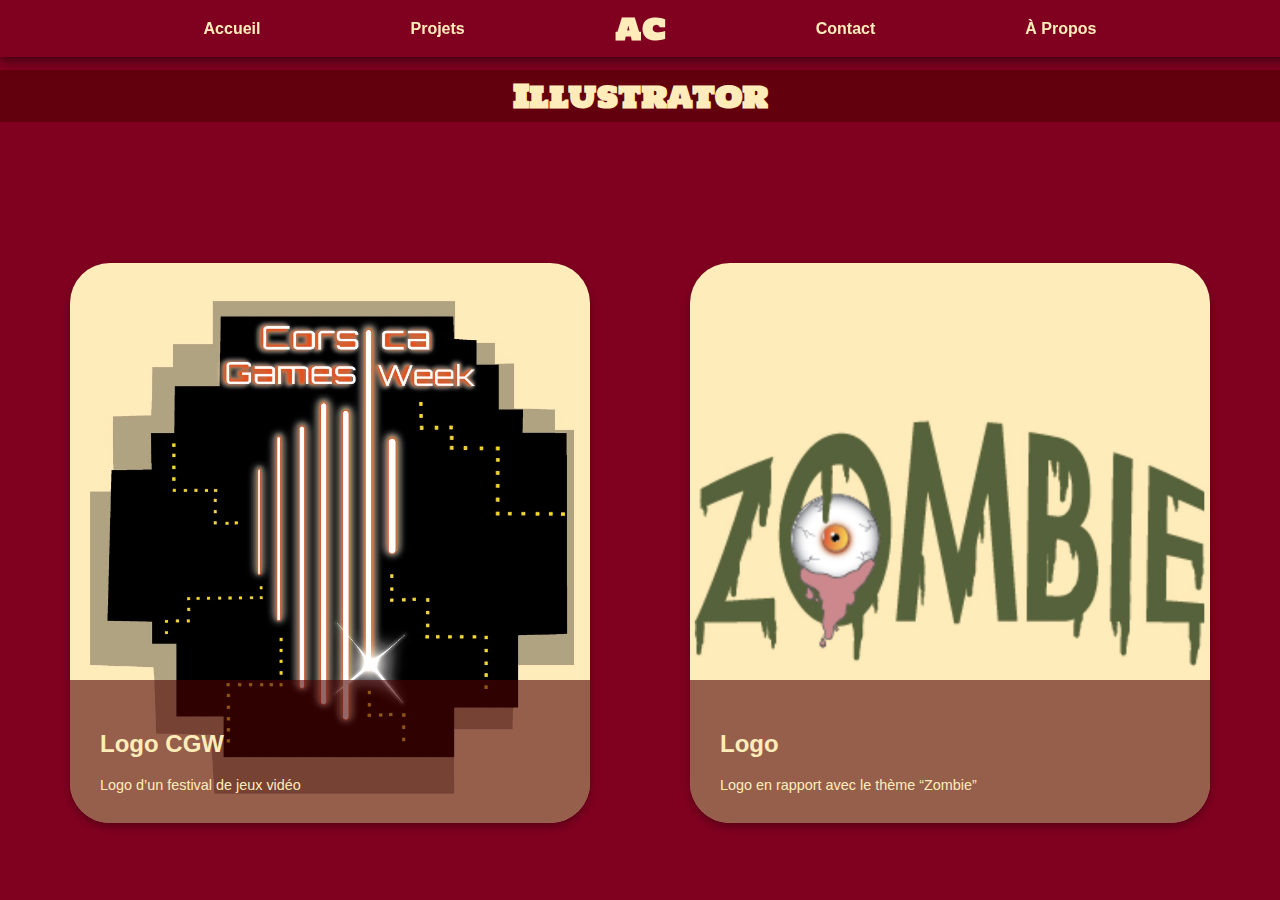
<file: illustrator.html>
<!DOCTYPE html>
<html lang="fr">
<head>
  <meta charset="UTF-8">
  <meta name="viewport" content="width=device-width, initial-scale=1.0">
  <title>Projets Photoshop</title>
  <link href="https://fonts.googleapis.com/css2?family=Holtwood+One+SC&display=swap" rel="stylesheet">
  <link rel="stylesheet" href="style.css">
</head>
<body class="page-illustrator">
  <div class="navbar">
    <ul class="menu">
      <li><a href="index.html#accueil">Accueil</a></li>
      <li><a href="index.html#projets">Projets</a></li>
      <li><a href="#ac" class="custom-font">AC</a></li>
      <li><a href="index.html#contact">Contact</a></li>
      <li><a href="index.html#a-propos">À propos</a></li>
    </ul>
  </div>


  <h1 class="page-title">Illustrator</h1>
  <div class="projects-container">
    <div class="project-card">
      <img src="image_30-12-2024_2.jpg" alt="Logo CGW" class="project-image">
      <div class="project-overlay">
        <h2>Logo CGW</h2>
        <p>Logo d’un festival de jeux vidéo</p>
      </div>
    </div>
    <div class="project-card">
      <img src="image_30-12-2024_1.jpg" alt="Logo" class="project-image">
      <div class="project-overlay">
        <h2>Logo</h2>
        <p>Logo en rapport avec le thème “Zombie”</p>
      </div>
    </div>
  </div>
</body>
</html>
</file>
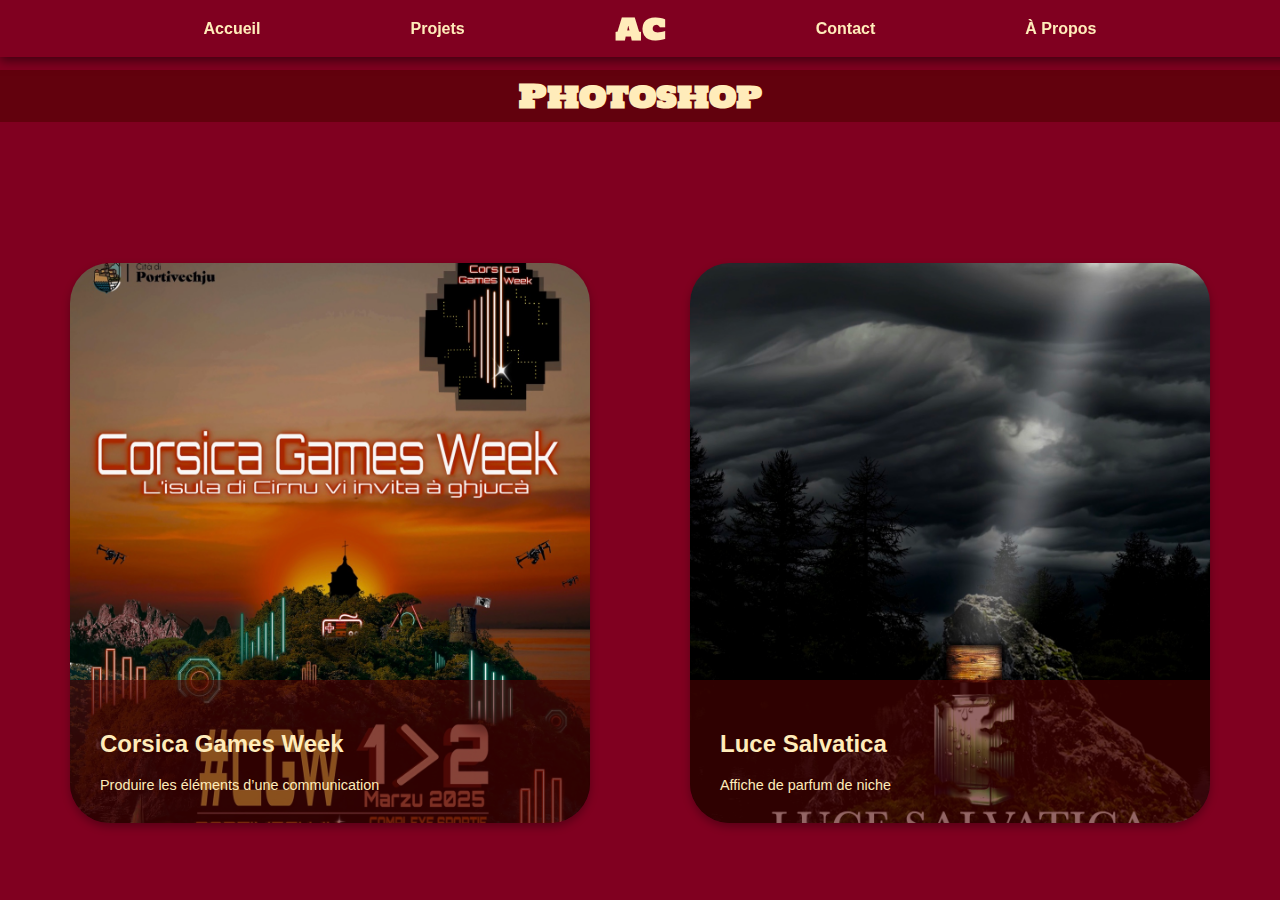
<file: photoshop.html>
<!DOCTYPE html>
<html lang="fr">
<head>
  <meta charset="UTF-8">
  <meta name="viewport" content="width=device-width, initial-scale=1.0">
  <title>Projets Photoshop</title>
  <link href="https://fonts.googleapis.com/css2?family=Holtwood+One+SC&display=swap" rel="stylesheet">
  <link rel="stylesheet" href="style.css">
</head>
<body class="page-photoshop">
  <div class="navbar">
    <ul class="menu">
      <li><a href="index.html#accueil">Accueil</a></li>
      <li><a href="index.html#projets">Projets</a></li>
      <li><a href="#ac" class="custom-font">AC</a></li>
      <li><a href="index.html#contact">Contact</a></li>
      <li><a href="index.html#a-propos">À propos</a></li>
    </ul>
  </div>
  <h1 class="page-title">Photoshop</h1>
  <div class="projects-container">

    <div class="project-card">
        <a href="photoshop1.html">
      <img src="image_20-12-2024_1.jpg" alt="Corsica Games Week" class="project-image">
      <div class="project-overlay">
        <h2>Corsica Games Week</h2>
        <p>Produire les éléments d’une communication</p>
      </div>
        </a>
    </div>
    <div class="project-card">
        <a href="photoshop2.html">
      <img src="image_20-12-2024_2.jpg" alt="Luce Salvatica" class="project-image">
      <div class="project-overlay">
        <h2>Luce Salvatica</h2>
        <p>Affiche de parfum de niche</p>
      </div>
        </a>
    </div>
  </div>
</body>
</html>
</file>
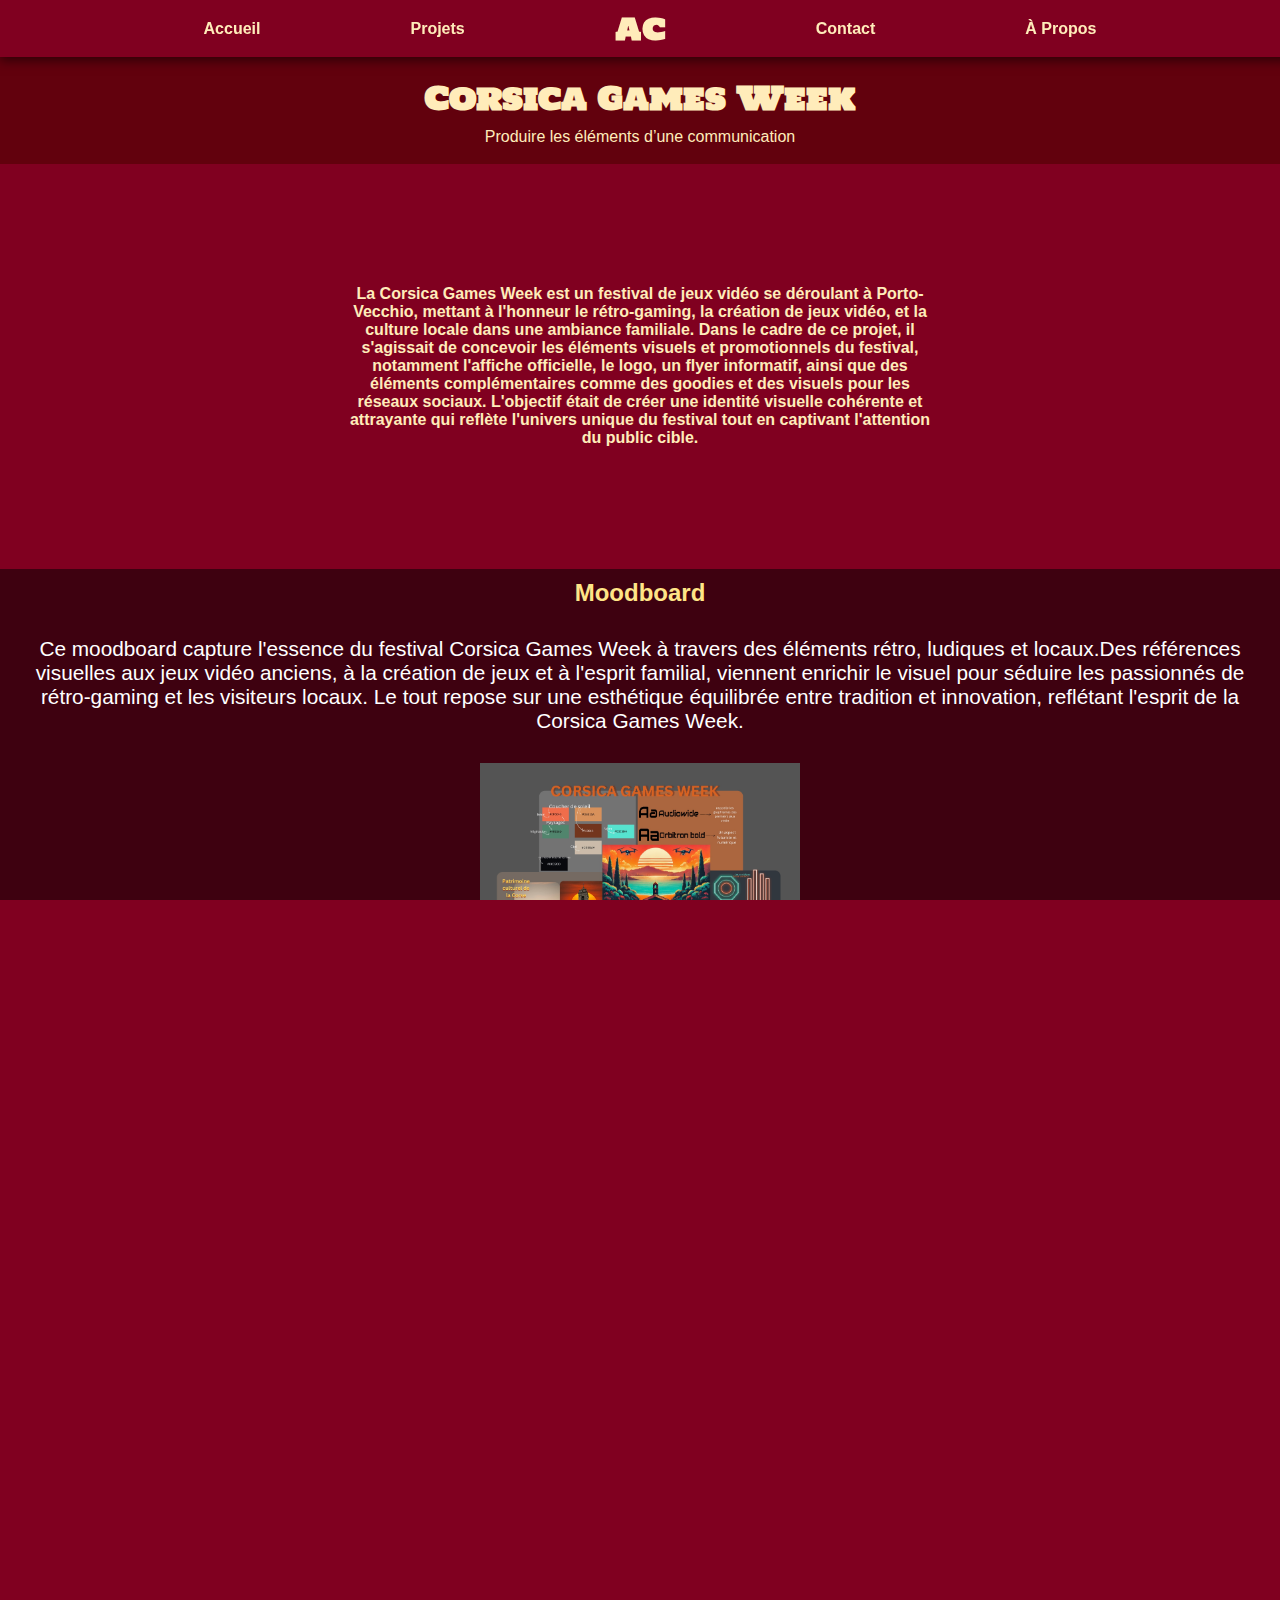
<file: photoshop1.html>
<!DOCTYPE html>
<html lang="fr">
<head>
  <meta charset="UTF-8">
  <meta name="viewport" content="width=device-width, initial-scale=1.0">
  <title>Corsica Games Week</title>
  <link href="https://fonts.googleapis.com/css2?family=Holtwood+One+SC&display=swap" rel="stylesheet">
  <link rel="stylesheet" href="style.css">
</head>
<body class="page-photoshop1">

  <div class="navbar">
    <ul class="menu">
      <li><a href="index.html#accueil">Accueil</a></li>
      <li><a href="index.html#projets">Projets</a></li>
      <li><a href="#ac" class="custom-font">AC</a></li>
      <li><a href="index.html#contact">Contact</a></li>
      <li><a href="index.html#a-propos">À propos</a></li>
    </ul>
  </div>


  <div class="project-overlay">
  <h1 class="title">Corsica Games Week</h1>
  <p class="description">Produire les éléments d’une communication</p>
</div>
  <section class="additional-description">
    <h4>La Corsica Games Week est un festival de jeux vidéo se déroulant à Porto-Vecchio, mettant à l'honneur le rétro-gaming, la création de jeux vidéo, et la culture locale dans une ambiance familiale. Dans le cadre de ce projet, il s'agissait de concevoir les éléments visuels et promotionnels du festival, notamment l'affiche officielle, le logo, un flyer informatif, ainsi que des éléments complémentaires comme des goodies et des visuels pour les réseaux sociaux.
        L'objectif était de créer une identité visuelle cohérente et attrayante qui reflète l'univers unique du festival tout en captivant l'attention du public cible.</h4>
  </section>
  <section class="photo-gallery">
    <div class="photo-item">
        <h5 class="photo-title">Moodboard</h5>
        <p class="photo-description">Ce moodboard capture l'essence du festival Corsica Games Week à travers des éléments rétro, ludiques et locaux.Des références visuelles aux jeux vidéo anciens, à la création de jeux et à l'esprit familial, viennent enrichir le visuel pour séduire les passionnés de rétro-gaming et les visiteurs locaux. Le tout repose sur une esthétique équilibrée entre tradition et innovation, reflétant l'esprit de la Corsica Games Week.
        </p>
        <img src="image_21-12-2024.jpg" alt="Image 1">
    </div>
    <div class="photo-item">
        <h5 class="photo-title">Affiche</h5>
        <p class="photo-description">L'affiche de la Corsica Games Week présente un design équilibré et dynamique, mêlant des éléments rétro et modernes du monde du gaming. Les couleurs vives et les détails pixelisés créent une atmosphère festive et conviviale, parfaite pour rassembler les passionnés de jeux vidéo. Le titre central est mis en valeur par une typographie audacieuse, tandis que des motifs d'icônes de jeux ajoutent une touche originale et engageante à l’ensemble.</p>
        <img src="affiche_finale(rvb).jpg" alt="Image 2">
    </div>
    <div class="photo-item">
        <h5 class="photo-title">Flyer</h5>
        <p class="photo-description">Le flyer pour la Corsica Games Week reprend le design de l’affiche avec une version simplifiée. Le logo est au centre, complété par des éléments visuels évoquant l’univers du gaming. Les couleurs vives et les détails rétro renforcent l’ambiance conviviale et festive, tandis que les informations sont organisées de manière claire et accessible.</p>
        <img src="Flyer(rvb).jpg" alt="Image 2">
    </div>
</section>
</body>
</html>
</file>
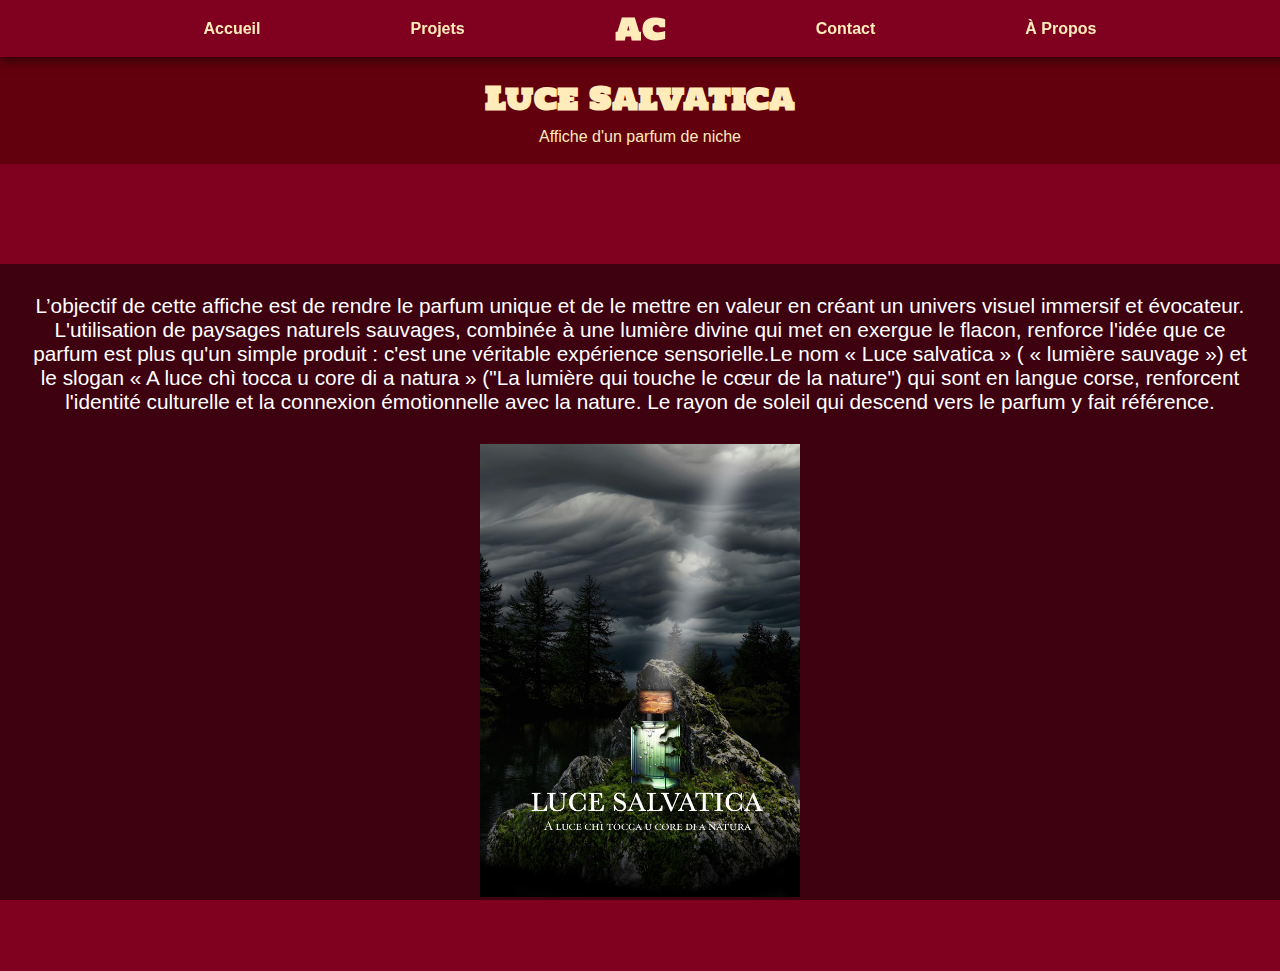
<file: photoshop2.html>
<!DOCTYPE html>
<html lang="fr">
<head>
  <meta charset="UTF-8">
  <meta name="viewport" content="width=device-width, initial-scale=1.0">
  <title>Corsica Games Week</title>
  <link href="https://fonts.googleapis.com/css2?family=Holtwood+One+SC&display=swap" rel="stylesheet">
  <link rel="stylesheet" href="style.css">
</head>
<body class="page-photoshop2">
     <!-- Navbar -->
  <div class="navbar">
    <ul class="menu">
      <li><a href="index.html#accueil">Accueil</a></li>
      <li><a href="index.html#projets">Projets</a></li>
      <li><a href="#ac" class="custom-font">AC</a></li>
      <li><a href="index.html#contact">Contact</a></li>
      <li><a href="index.html#a-propos">À propos</a></li>
    </ul>
  </div>

  <!-- Titre principal -->
  <div class="project-overlay">
  <h1 class="title">Luce Salvatica</h1>
  <p class="description">Affiche d'un parfum de niche</p>
</div>
  <section class="photo-gallery">
    <div class="photo-item">
        <p class="photo-description">L’objectif de cette affiche est de rendre le parfum unique et de le mettre en valeur en créant un univers visuel immersif et évocateur. L'utilisation de paysages naturels sauvages, combinée à une lumière divine qui met en exergue le flacon, renforce l'idée que ce parfum est plus qu'un simple produit : c'est une véritable expérience sensorielle.Le nom « Luce salvatica » ( « lumière sauvage ») et le slogan « A luce chì tocca u core di a natura » ("La lumière qui touche le cœur de la nature") qui sont en langue corse, renforcent l'identité culturelle et la connexion émotionnelle avec la nature. Le rayon de soleil qui descend vers le parfum y fait référence.
        </p>
        <img src="affiche_Luce_Salvatica_Angelique_Celli.jpg" alt="Image 1">
    </div>
</section>
</body>
</html>
</file>
<file: style.css>
:root {
    --primary-color: #800020;
    --secondary-color: #ffecba;
    --background-color: #faf3e0;
    --highlight-color: #fe0000;
    --overlay-color: #4e020299;
  }

html, body {
    height: 100vh;
    margin: 0;
    padding: 0;
    overflow-x: hidden;
    background-color: var(--primary-color);
    font-family: 'Arial', sans-serif;
   }

html {
    scroll-behavior: smooth;
}

section {
  scroll-margin-top: 70px;
}

.main-content {
    margin: 0;
    background-color: var(--background-color);
    color: var(--primary-color);
}
 
.navbar {
    display: flex;
    justify-content: space-between;
    align-items: center;
    background-color: var(--primary-color);
    box-shadow: 0 4px 10px rgba(0, 0, 0, 0.5);
    padding: 0px 10px;
    position: fixed;
    width: 100vw;
    z-index: 100;
  }

  .menu-icon {
    font-size: 2em;
    color: var(--secondary-color);
    cursor: pointer;
    display: none;
  }
  
  .navbar .menu {
    display: flex;
    justify-content: center;
    align-items: center;
    list-style: none;
    margin: 0;
    padding: 0;
    flex: 1;
    
  }

  .menu  {
    display: flex;
    list-style: none;
    margin: 0;
    padding: 0;
  }

  .menu li {
    margin: 0 10px;
}

  .menu li a {
    display: flex;
    justify-content: space-evenly;
    text-decoration: none;
    color: var(--secondary-color);
    font-weight: bold;
    text-transform: capitalize;
    padding: 4px 65px;
    transition: background-color 0.3s ease, transform 0.3s ease, box-shadow 0.3s ease;
  }

  .menu li a:hover {
    color: #736552;
    transform: scale(1.3);
  }

  .toggle-menu {
    display: none;
  }

  .menu-icon {
    font-size: 2em;
    color: var(--secondary-color);
    cursor: pointer;
    display: none;
  }
  
  .burger-icon span {
    width: 25px;
    height: 3px;
    background-color: var(--secondary-color);
    border-radius: 2px;
  }

@media (max-width: 768px) {
  .menu {
    display: none;
    flex-direction: column;
    position: absolute;
    top: 60px;
    right: 10px;
    background-color: var(--primary-color);
    width: 200px;
    box-shadow: 0 4px 10px rgba(0, 0, 0, 0.5);
    z-index: 10;
  }

  .menu li {
    margin: 10px 0;
  }

  .menu li a {
    padding: 10px;
    display: block;
  }

  .menu-icon {
    display: block;
  }

  .toggle-menu:checked ~ .menu {
    display: flex;
  }
}
  .custom-font {
    font-family:'Holtwood One SC', serif ;
    font-size: 30px;
  }
  
  .sub-header {
    text-align: center;
    margin: 50px 0;
    height: 100vh;
  }
  
  .sub-header .title {
    font-size: 4rem;
    font-weight: normal;
    color: var(--primary-color);
    text-transform: uppercase;
    font-family: 'Holtwood One SC', serif;
  }

  .sub-header .name {
    font-size: 2rem;
    color: var(--primary-color);
    margin: 10px 0;
  }

  .sub-header .description {
    font-size: 1.5rem;
    color: #000000;
    margin: 5px 0;
  }

  .button {
    display: inline-block;
    background-color: var(--primary-color);
    color: var(--secondary-color);
    text-decoration: none;
    padding: 18px 20px;
    border-radius: 10px;
    font-size: 1rem;
    font-weight: bold;
    margin-top: 60px;
    transition: background-color 0.3s ease, transform 0.3s ease, box-shadow 0.3s ease;
  }

  .button:hover {
    background-color: #000000;
    transform: scale(1.3);
    box-shadow: 0 5px 15px rgba(0, 0, 0, 0.3);
  }

  .profile-photo {
    width: 230px;
    height: 230px;
    border-radius: 50%;
    border: 4px solid #af7927;
    object-fit: cover;
    margin: 40px auto;
  }


  

  /* page projets */

  .page-projets {
    background-color: var(--primary-color);
    color: var(--secondary-color);
    margin: 0;
    height: 100vh;
  }
 
  .project-container {
    display: flex;
    flex-wrap: wrap;
    gap: 60px;
    justify-content: space-evenly;
    margin: 0 auto;
    max-width: 1200px;
  }

.project-card {
    position: relative;
    width: 360px;
    height: 360px;
    margin-top: 120px;
    overflow: hidden;
    border-radius:60px;
    box-shadow: 14px 14px 10px rgba(0, 0, 0, 0.2);
    transition: transform 0.3s ease;
  }
  
  .project-card:hover {
    transform: scale(1.05);
    box-shadow: 0px 8px 16px rgba(0, 0, 0, 0.4);
    z-index: 10
  }
  
  .background-image {
    width: 100%;
    height: 100%;
    object-fit: cover;
    filter: brightness(0.5) blur(3px);
  }

  .overlay {
    position: absolute;
    top: 0;
    left: 0;
    width: 100%;
    height: 100%;
    display: flex;
    flex-direction: column;
    justify-content: center;
    align-items: center;
    text-align: center;
    color: var(--secondary-color);
  }

  .logo {
    width: 170px;
    height: auto;
    margin-bottom: 10px;
  }
  
  .project-title {
    font-size: 2rem;
    font-weight: bold;
    margin-bottom: 5px;
  }

  .project-description {
    font-size: 1.5rem;
    margin: 0;
    color: var(--highlight-color);
    
  }
  
  
    
 /* Page Photoshop et Illustrator*/
.page-photoshop,
.page-illustrator  {
    background-color: var(--primary-color);
    color: var(--secondary-color);
    margin: 0;
}

.page-photoshop .projects-container,
.page-illustrator .projects-container {
    display: flex;
    justify-content: center;
    gap: 100px;
}

.page-photoshop .project-card,
.page-illustrator .project-card {
    position: relative;
    width: 520px;
    height: 560px;
    overflow: hidden;
    border-radius: 40px;
    box-shadow: 0px 4px 8px rgba(0, 0, 0, 0.3);
    transition: transform 0.3s ease;
}

.page-photoshop .project-card img,
.page-illustrator .project-card img {
    width: 100%;
    height: 100%;
    object-fit: cover;
    transition: transform 0.3s ease;
}

.page-photoshop .project-card:hover img,
.page-illustrator .project-card:hover img {
    transform: scale(1.5);
}

.page-photoshop .project-overlay,
.page-illustrator .project-overlay {
    position: absolute;
    bottom: 0;
    width: 100%;
    background-color: rgba(78, 2, 2, 0.6);
    color: var(--secondary-color);
    text-align: left;
}

.page-photoshop .project-overlay h3,
.page-illustrator .project-overlay h3 {
    margin: 0;
    font-size: 1.2rem;
    font-weight: bold;
}

.page-photoshop .project-overlay p,
.page-illustrator .project-overlay p {
    margin: 5px 0 0;
    font-size: 0.9rem;
    font-weight: normal;    
}

.project-overlay
{
    padding: 30px;
}

.page-photoshop .page-title,
.page-illustrator .page-title {
    text-align: center;
    margin-top: 70px;
    font-family: 'Holtwood One SC', serif;
    background-color: rgba(78, 2, 2, 0.6);
}


    
/* Page Photoshop1 (Corsica Games week)*/

.page-photoshop1 {
    background-color: #800020;
    }    

.page-photoshop1 .title {
    margin-top: 70px;
    text-align: center;
    margin-bottom: 4px;
    font-family: 'Holtwood One SC', serif;
    color: #ffecba;
}    

.page-photoshop1 .description {
    text-align: center;
    font-family: Arial, Helvetica, sans-serif;
    color: #ffecba;
    margin-top: 0;
    }  

.page-photoshop1 .project-overlay {
    background-color: rgba(78, 2, 2, 0.6);
    padding: 2px;
}

.page-photoshop1 .additional-description {
    display: flex;
    flex-direction: column;
    justify-content: center;
    align-items: center;
    text-align: center;
    font-family: 'Lucida Sans', 'Lucida Sans Regular', 'Lucida Grande', 'Lucida Sans Unicode', Geneva, Verdana, sans-serif;
    color: #ffecba;
    max-width: 600px;
    margin: 0 auto;
    height: auto;
    min-height: 100px; 
    margin-top: 100px;
}  

.photo-gallery {
    display: flex;
    flex-direction: column;
    align-items: center;
}
    
.photo-item {
    background-color: #3e0110;
    margin-top: 100px;       
    width: 100%;
    margin-bottom: 20px;
    text-align: center;
    padding-bottom: 50px;
}
   
.photo-item img {
    max-width: 25%;
    height: auto;
}

.photo-item img:hover {
  transform: scale(1.7);
}
   
.photo-item h5 {
    margin: 10px 0;
}
       
.photo-title  {
    color: #ffe587;
    margin: 30px;
    font-size: 1.5rem;
    text-align: center;    
}

.photo-description {
    font-size: 1.3rem ;
    margin: 30px;
    color: #ffffff;
    text-align: center;    
}



 /* Page Photoshop2 (Affiche parfum)*/

.page-photoshop2 {
    background-color: #800020;
}  

.page-photoshop2 .title {
    text-align: center;
    margin-bottom: 4px;
    font-family: 'Holtwood One SC', serif;
    color: #ffecba;
    margin-top: 70px;
}    
        
.page-photoshop2 .description {
    text-align: center;
    margin-top: 0;
    font-family: Arial, Helvetica, sans-serif;
    color: #ffecba;
 }  
            
 .page-photoshop2 .project-overlay {
    background-color: #4e020299;
    padding: 2px;
 }
        


 /* Page contact*/

 .page-contact {
    background-color: var(--primary-color);
    height: 100vh;
    margin-top: 300px;
 }

.form-container {
    max-width: 600px;
    margin: 0 auto;
    margin-top: 50px;
    padding: 20px;
    background-color: var(--background-color);
    border-radius: 20px;
    box-shadow: 0 4px 6px rgba(0, 0, 0, 0.1);
}
    
.form-container h1 {
   font-family:'Holtwood One SC', serif  ;
   font-size: 1.5rem;
   text-align: center;
   color: var(--primary-color);
}

.contact-form .form-group {
    margin-bottom: 15px;
}
    
.contact-form label {
    display: block;
    margin-bottom: 20px;
    font-weight: bold;
    color: var(--primary-color);
}
    
.contact-form input,
.contact-form textarea {
    width: 100%;
    padding: 10px;
    border: 1px solid #ccc;
    border-radius: 5px;
    font-size: 14px;
    box-sizing: border-box; 
    }
    
.contact-form .submit-btn {
    background-color: #800020;
    color: #FFECBA;
    border: none;
    padding: 20px 20px;
    border-radius: 5px;
    cursor: pointer;
}
    
.contact-form .submit-btn:hover {
    background-color: #000000;
}


    
 /* Page À propos*/

body.about-page {
  margin: 0;
  padding: 0;
  font-family: 'Arial', sans-serif;
  background-color: #640D24;
  color: #EADBC8; 
  line-height: 1.6;
}

.about-container {
  max-width: 1200px;
  margin: 0 auto;
}


.about-title {
  font-size: 3.5rem;
  font-weight: bold;
  margin-bottom: 50px;
  text-align: left; 
  color:var(--secondary-color);
  position: relative;
  font-family:'Holtwood One SC', serif ;
  box-shadow: 14px 14px 14px rgba(0, 0, 0, 0.2);
}

.about-name {
  position: absolute;
  top: 0;
  right: 0;
  font-size: 1rem;
  font-weight: normal;
  color: var(--secondary-color);
  text-align: right;
}

.about-content {
  display: flex;
  flex-direction: column;
  gap: 30px;
}

.about-section {
  display: flex;
  align-items: flex-start;
  position: relative;
}

.about-line {
  width: 2px;
  background-color: #FAF3E0;
  height: 500px; 
  position: absolute;
  left: 50%;
  margin-top: 140px;
  transform: translateX(-50%);
  animation: drawVerticalLine 3s ease-in-out infinite;
}

@keyframes drawVerticalLine {
  0% {
    height: 0; 
  }
  50% {
    height: 500px; 
  }
  100% {
    height: 0; 
  }
}

.about-text {
  max-width: 45%; 
  margin-top: 10px;
  color: #FAF3E0;

}

.about-section:nth-child(odd) .about-text {
  margin-left: auto;
  text-align: right; 
}

.about-section:nth-child(even) .about-text {
  margin-right: auto;
  text-align: left;
}

.about-heading {
  font-size: 1.3rem;
  font-weight: bold;
  margin-bottom: 20px;
  color: var(--secondary-color);
  font-family:'Holtwood One SC', serif ;

}

.about-section ul {
  list-style-type: none;
  padding-left: 0
}

.about-skills {
  margin-top: 50px;
}

.skill {
  margin-bottom: 20px;
}

.skill span {
  display: block;
  margin-bottom: 5px;
  color: #FAF3E0;
}
.progress-bar {
  width: 60%;
  background-color: #f4c6c6b7;
  height: 8px;
  border-radius: 5px;
  position: relative;
}

.progress {
  width: 100%;
  background-color: #3e0110;
  height: 10px;
  border-radius: 5px;
}



@media (max-width: 768px) {
    .project-container {
      flex-direction: column;
    }
  
    .project-card {
      width: 90%;
      height: auto;
    }
  }
  
  footer {
    background-color: #3e0110;
    padding: 0;
    text-align: center;
    position: relative;
    bottom: 0;
    width: 100%;
    margin-top: 200px;
  }
  
  .contact-info {
    text-align: center;
    margin-top: 60px;
    padding: 20px;
  }
  
  .contact-title {
    font-size: 24px;
    font-weight: bold;
    color: #FFECBA;
    margin-bottom: 18px;
  }
  
  .contact-item {
    font-size: 18px;
    color: #FAF3E0;
    margin: 5px 0;
  }
  
  .map-container {
    margin-top: 20px;
  }
  
  .map-frame {
      width: 100%;
      max-width: 600px;
      height: 140px;
      border: 0;
      border-radius: 10px;
    }
</file>
